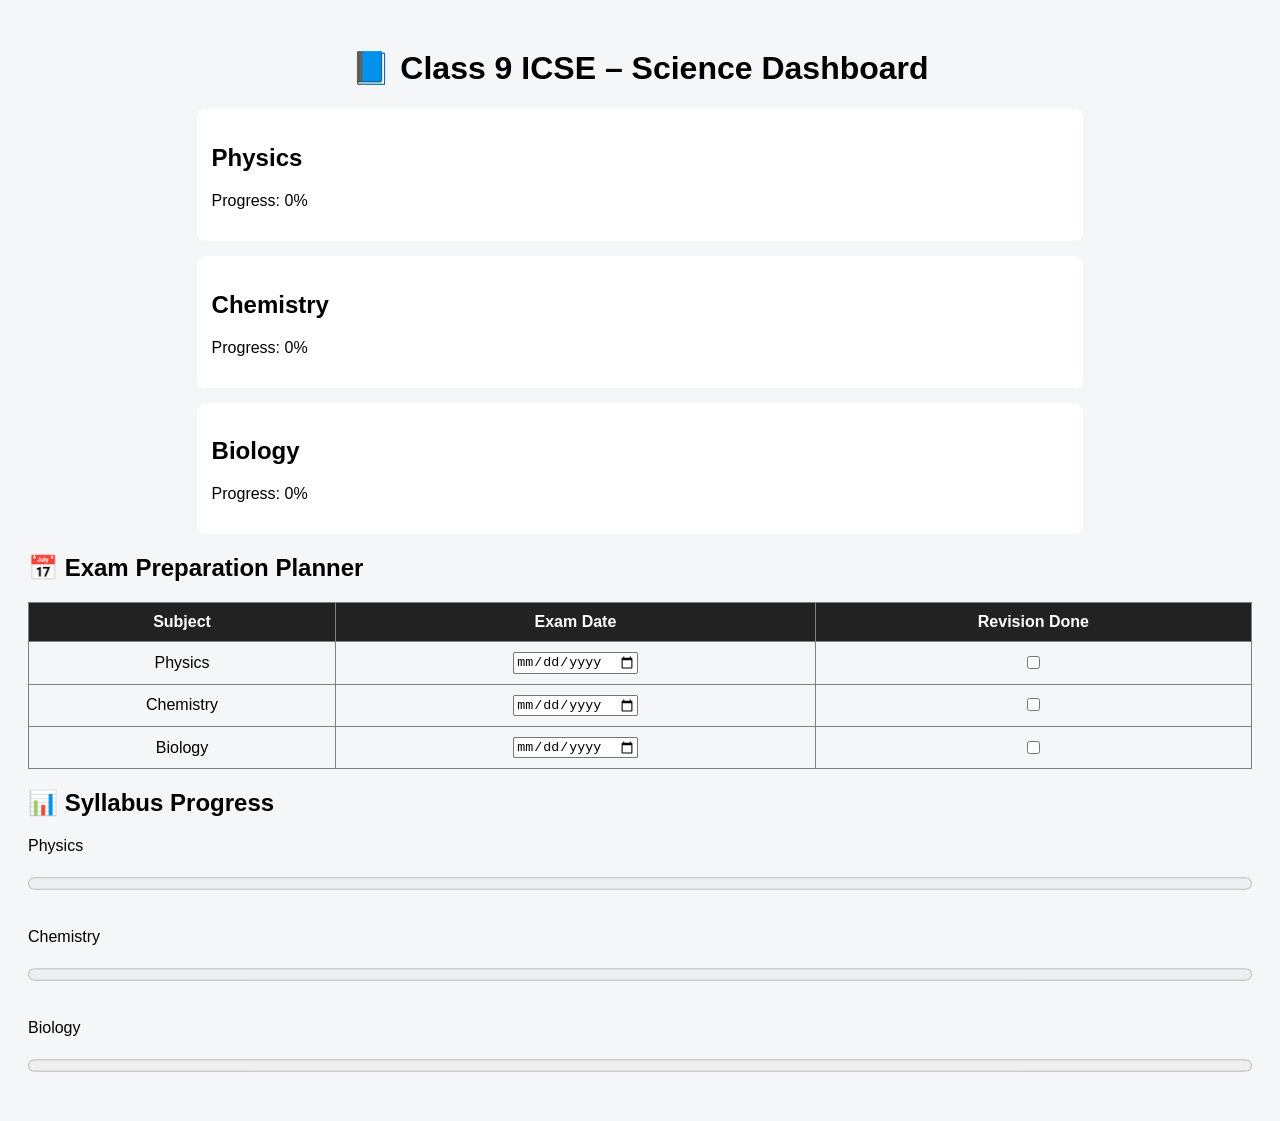
<file: index.html>
<!DOCTYPE html>
<html lang="en">
<head>
    <meta charset="UTF-8">
    <title>Class 9 Science Dashboard</title>
    <link rel="stylesheet" href="style.css">
</head>
<body>

<h1>📘 Class 9 ICSE – Science Dashboard</h1>

<div class="subject">
  <h2>Physics</h2>
  <p id="physics-progress">Progress: 0%</p>
  <ul id="physics-list"></ul>
</div>

<div class="subject">
  <h2>Chemistry</h2>
  <p id="chemistry-progress">Progress: 0%</p>
  <ul id="chemistry-list"></ul>
</div>

<div class="subject">
  <h2>Biology</h2>
  <p id="biology-progress">Progress: 0%</p>
  <ul id="biology-list"></ul>
</div>



<h2>📅 Exam Preparation Planner</h2>

<table border="1" cellpadding="10">
  <tr>
    <th>Subject</th>
    <th>Exam Date</th>
    <th>Revision Done</th>
  </tr>

  <tr>
    <td>Physics</td>
    <td>
      <input type="date" id="physics-date" onchange="saveExam()">
    </td>
    <td>
      <input type="checkbox" id="physics-rev" onchange="saveExam()">
    </td>
  </tr>

  <tr>
    <td>Chemistry</td>
    <td>
      <input type="date" id="chemistry-date" onchange="saveExam()">
    </td>
    <td>
      <input type="checkbox" id="chemistry-rev" onchange="saveExam()">
    </td>
  </tr>

  <tr>
    <td>Biology</td>
    <td>
      <input type="date" id="biology-date" onchange="saveExam()">
    </td>
    <td>
      <input type="checkbox" id="biology-rev" onchange="saveExam()">
    </td>
  </tr>
</table>


<h2>📊 Syllabus Progress</h2>

<p>Physics</p>
<progress id="physics-bar" value="0" max="100"></progress>

<p>Chemistry</p>
<progress id="chemistry-bar" value="0" max="100"></progress>

<p>Biology</p>
<progress id="biology-bar" value="0" max="100"></progress>
</body>

<script src="script.js"></script>

</html>
</file>
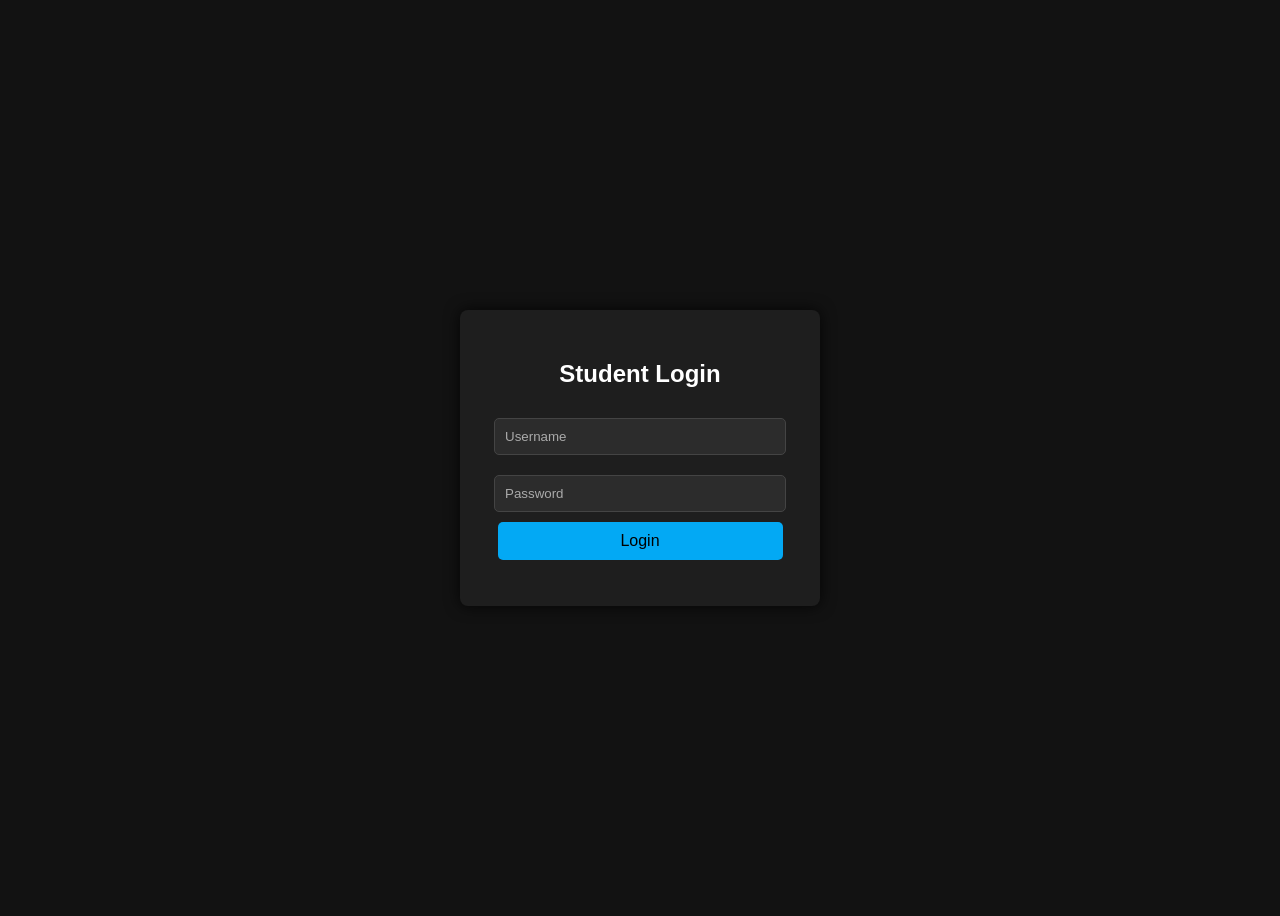
<file: login.html>
<!DOCTYPE html>
<html>
<head>
    <title>Login</title>
</head>
<body>
<link rel="stylesheet" href="login.css">

<div class="login-box">
    <h2>Student Login</h2>

    <input type="text" id="username" placeholder="Username">
    <input type="password" id="password" placeholder="Password">

    <button onclick="login()">Login</button>

    <p id="message"></p>
</div>

<script>
function login() {
    let user = document.getElementById("username").value;
    let pass = document.getElementById("password").value;

    if (user === "student" && pass === "icse9") {
        window.location.href = "index.html";
    } else {
        document.getElementById("message").innerText = "❌ Wrong login";
    }
}
</script>

</body>
</html>
<script>
function login() {
    fetch("http://127.0.0.1:5000/login", {
        method: "POST",
        credentials: "include",
        headers: { "Content-Type": "application/json" },
        body: JSON.stringify({
            username: document.getElementById("username").value,
            password: document.getElementById("password").value
        })
    })
    .then(res => {
        if (!res.ok) throw new Error("Invalid login");
        return res.json();
    })
    .then(() => {
        window.location.href = "index.html";
    })
    .catch(() => {
        document.getElementById("error").innerText = "Invalid username or password";
    });
}
</script>
</file>
<file: style.css>
body {
    font-family: Arial, sans-serif;
    background-color: #f4f6f8;
    padding: 20px;
}

h1 {
    text-align: center;
}

.subject {
    background: white;
    padding: 15px;
    margin: 15px auto;
    width: 70%;
    border-radius: 8px;
}

ul {
    list-style: none;
    padding-left: 0;
}

li {
    padding: 5px 0;
}
.easy {
    color: green;
    font-weight: bold;
}

.medium {
    color: orange;
    font-weight: bold;
}

.hard {
    color: red;
    font-weight: bold;
}
table {
    margin-top: 20px;
    border-collapse: collapse;
    width: 100%;
}

th {
    background-color: #222;
    color: white;
}

td {
    text-align: center;
}
progress {
    width: 100%;
    height: 25px;
    margin-bottom: 15px;
}
</file>
<file: login.css>
body {
    background: #121212;
    font-family: Arial, sans-serif;
    display: flex;
    justify-content: center;
    align-items: center;
    height: 100vh;
    color: white;
}

.login-box {
    background: #1e1e1e;
    padding: 30px;
    width: 300px;
    border-radius: 8px;
    box-shadow: 0 0 15px rgba(0,0,0,0.8);
    text-align: center;
}

.login-box h2 {
    margin-bottom: 20px;
}

input {
    width: 90%;
    padding: 10px;
    margin: 10px 0;
    background: #2c2c2c;
    border: 1px solid #444;
    color: white;
    border-radius: 5px;
}

input::placeholder {
    color: #aaa;
}

button {
    width: 95%;
    padding: 10px;
    background: #03a9f4;
    color: black;
    border: none;
    border-radius: 5px;
    cursor: pointer;
    font-size: 16px;
}

button:hover {
    background: #0288d1;
}

#message {
    margin-top: 10px;
    color: #ff5252;
}
</file>
